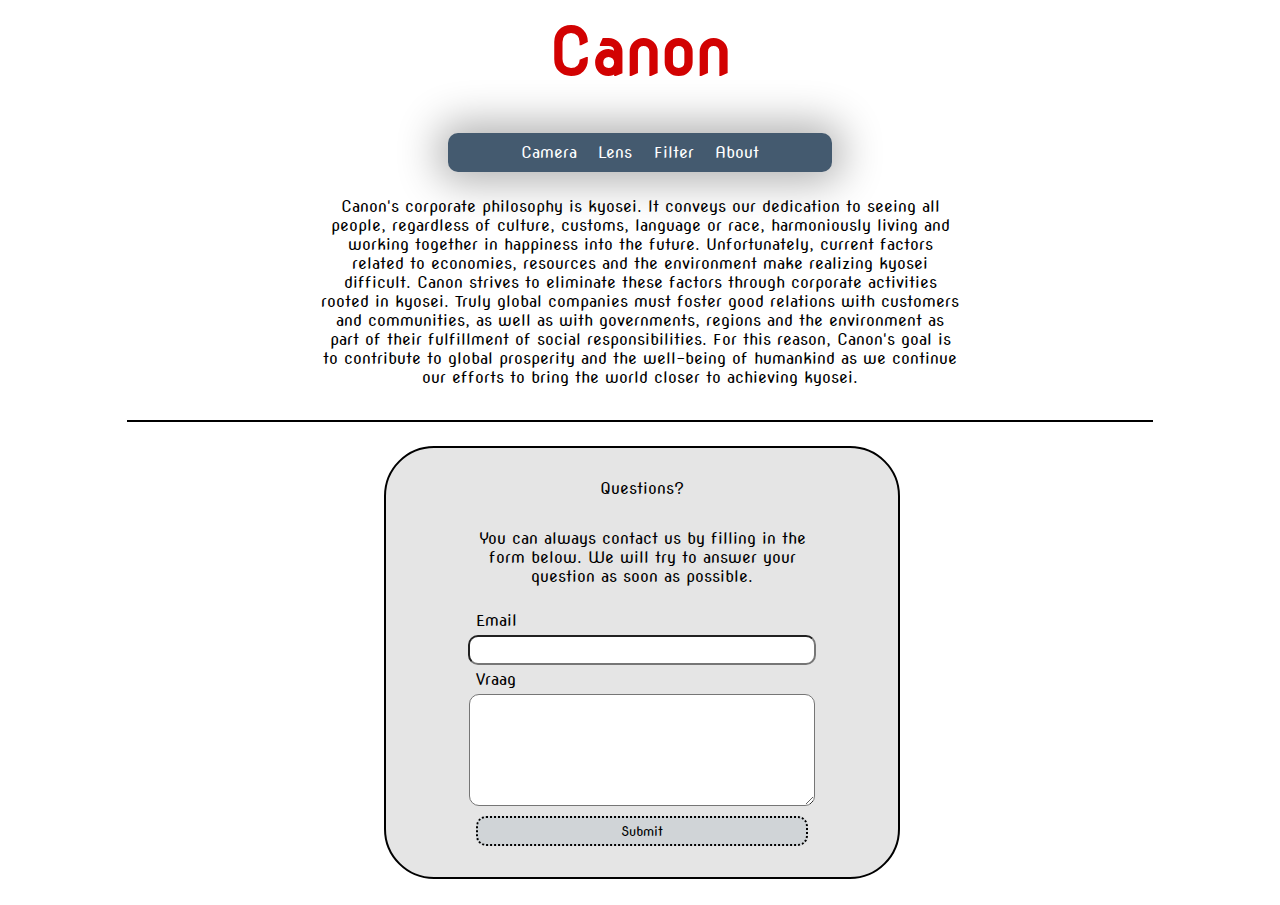
<file: indexAbout.html>
<!DOCTYPE html>
<html lang="en">
<head>
    <meta charset="UTF-8">
    <meta name="AboutUs" content="Описание страницы для поисковых систем">
    <link rel="shortcut icon" href="IMG/refreshIcon.png"/>
    <link rel="stylesheet" href="CSS/styleAbout.css">
    <title>About us</title>
</head>
<body>
    <header>
        <a href="index.html"><h1>Canon</h1></a>
        <nav>
            <a href="index.html">Camera</a>
            <a href="">Lens</a>
            <a href="">Filter</a>
            <a href="indexAbout.html">About</a>
        </nav>
    </header>
    <div id="content">
        <div id="contentText">
            <p>Canon's corporate philosophy is kyosei. It conveys our dedication to seeing all people, regardless of culture, customs, language or race, harmoniously living and working together in happiness into the future.
                Unfortunately, current factors related to economies, resources and the environment make realizing kyosei difficult.
                Canon strives to eliminate these factors through corporate activities rooted in kyosei. Truly global companies must foster good relations with customers and communities, as well as with governments, regions and the environment as part of their fulfillment of social responsibilities.
                For this reason, Canon's goal is to contribute to global prosperity and the well-being of humankind as we continue our efforts to bring the world closer to achieving kyosei.
                </p>
                <hr id="lineText">
    </div>
    
</p>    
    <div id="formulier">
        <p class="QuestionsText">Questions?</p>
    <p class="QuestionsText">You can always contact us by filling in the form below. We will try to answer your question as soon as possible.
        <label for=""></label>
        <p class="textLabels">Email</p>
        <input type="email" id="email">
        <p class="textLabels">Vraag</p>
        <textarea type="text" id="vraag"></textarea>
        <button id="buttonSubmit">Submit</button>
    </div>
</body> 
</html>
</file>
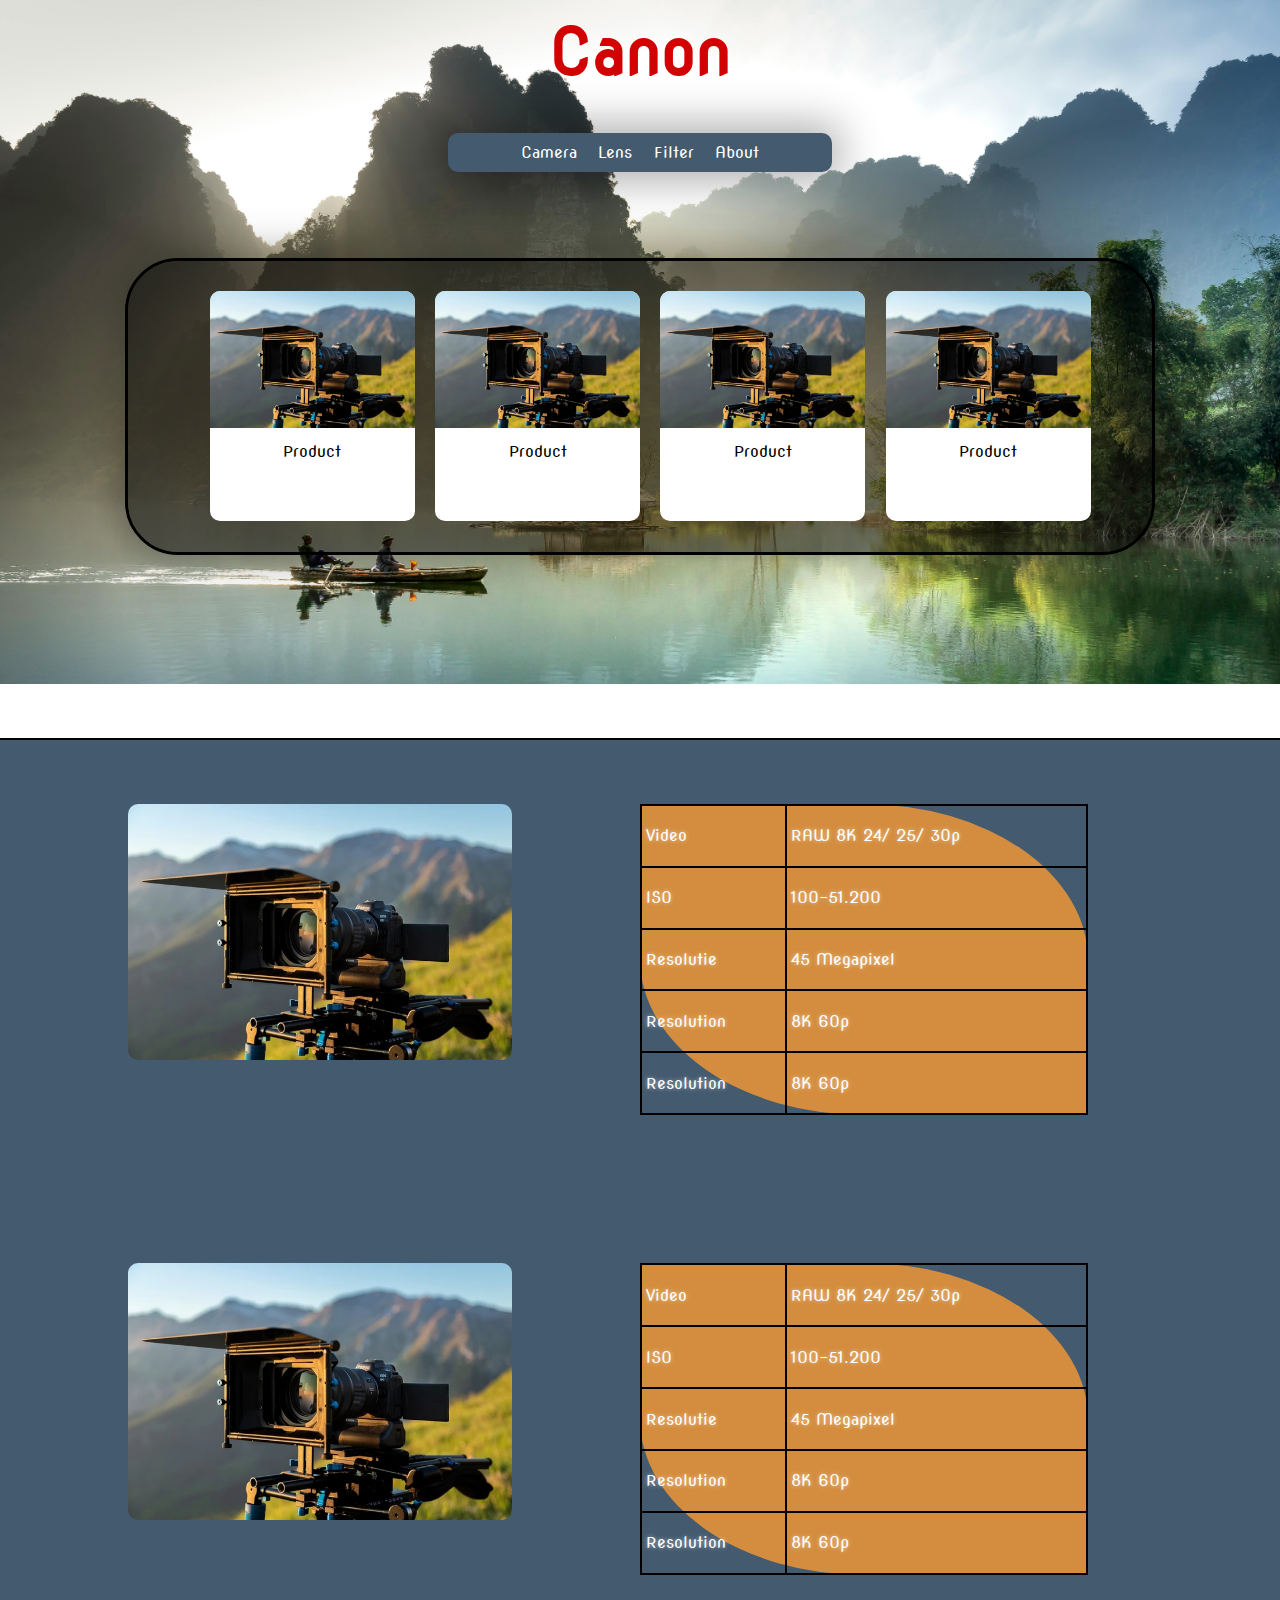
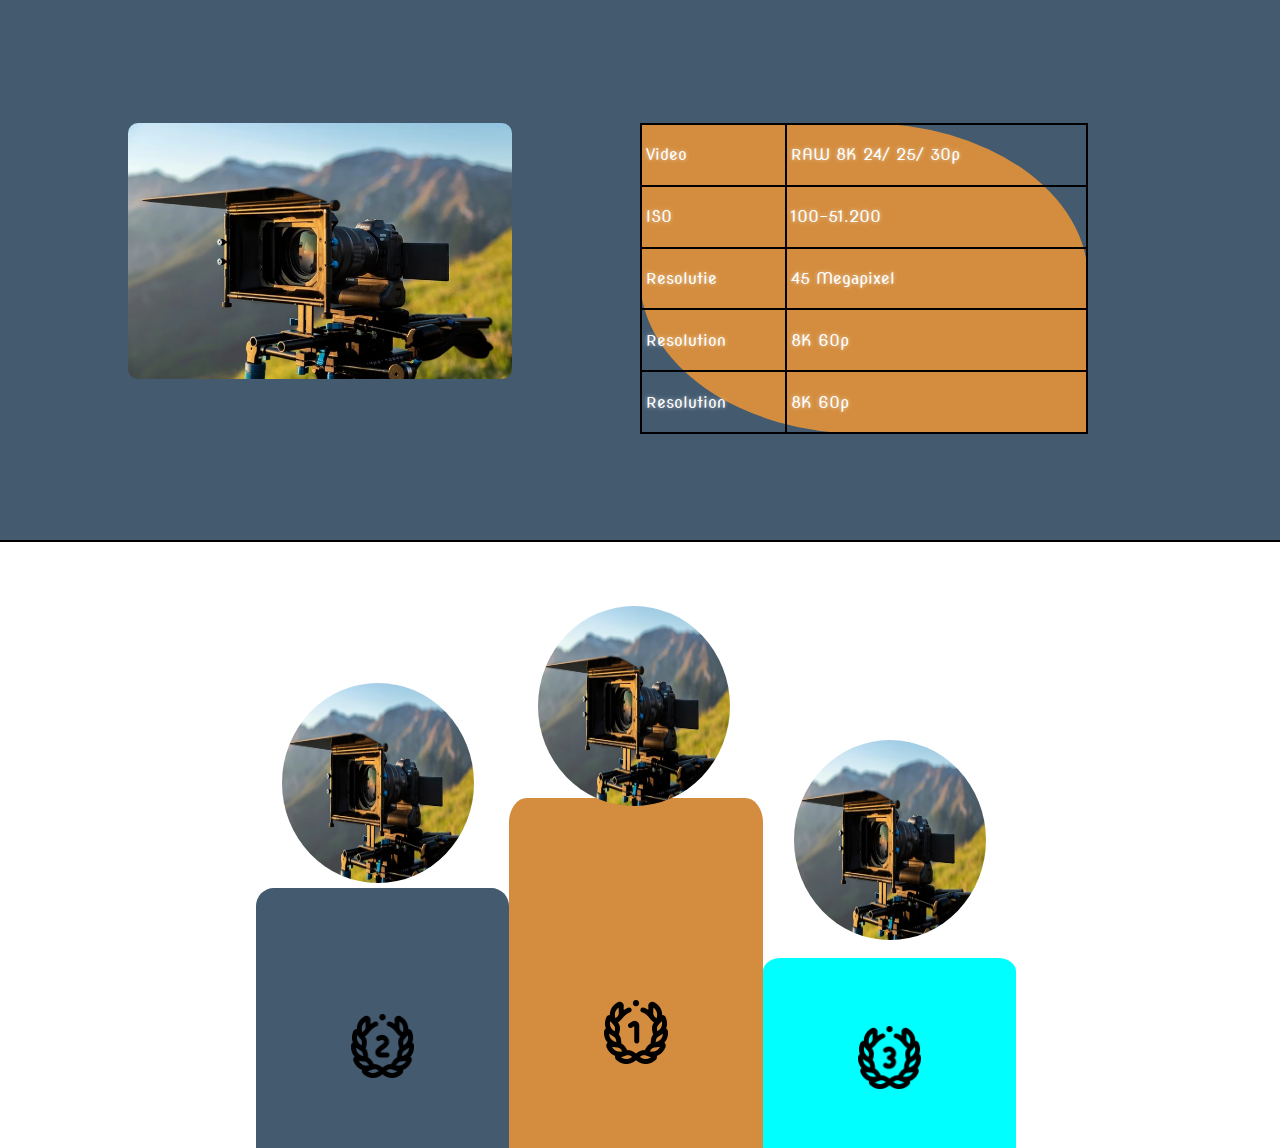
<file: indexProduct.html>
<!DOCTYPE html>
<html lang="en">
<head>
    <meta charset="UTF-8">
    <link rel="stylesheet" href="CSS/style2.css">
    <link rel="shortcut icon" href="IMG/refreshIcon.png"/>
    <title>Canon products</title>
</head>
<body>
    <header>
        <a href="index.html"><h1>Canon</h1></a>
        <nav>
            <a href="">Camera</a>
            <a href="">Lens</a>
            <a href="">Filter</a>
            <a href="indexAbout.html">About</a>
        </nav>
    </header>
    <div id="Content">
        <div id="FirstLineProducts">
            <div class="FirstLineProduct">
                <a href=""><img src="IMG/CanonR5.webp" alt="CanonR5"></a>
                <p>Product</p>
            </div>
            <div class="FirstLineProduct">
                <a href=""><img src="IMG/CanonR5.webp" alt="CanonR5"></a>
                <p>Product</p>
            </div>
            <div class="FirstLineProduct">
                <a href=""><img src="IMG/CanonR5.webp" alt="CanonR5"></a>
                <p>Product</p>
            </div>
            <div class="FirstLineProduct">
                <a href=""><img src="IMG/CanonR5.webp" alt="CanonR5"></a>
                <p>Product</p>
            </div>
        </div>
        <hr>
        <div id="InfoProducts">
          <div class="ProductsImg">
            <a href=""><img src="IMG/CanonR5.webp" alt="CanonR5"></a>
            </div>
            <div class="ProductTekst">
              <table>
                <tr>
                    <td>
                        <p>Video</p>
                    </td>
                    <td>
                        <p>RAW 8K 24/ 25/ 30p</p>
                    </td>
                </tr>
                <tr>
                    <td>
                        <p>ISO</p>
                    </td>
                    <td>
                        <p>100-51.200</p>
                    </td>
                </tr>
                <tr>
                    <td>
                        <p>Resolutie</p>
                    </td>
                    <td>
                        <p>45 Megapixel</p>
                    </td>
                </tr>
                <tr>
                    <td>
                        <p>Resolution</p>
                    </td>
                    <td>
                        <p>8K 60p</p>
                    </td>
                </tr>
                <tr>
                    <td>
                        <p>Resolution</p>
                    </td>
                    <td>
                        <p>8K 60p</p>
                    </td>
                </tr>
              </table>
            </div>
            
            <div class="ProductsImg">
                <a href=""><img src="IMG/CanonR5.webp" alt="CanonR5"></a>
                </div>
            <div class="ProductTekst">
                <table>
                  <tr>
                      <td>
                          <p>Video</p>
                      </td>
                      <td>
                          <p>RAW 8K 24/ 25/ 30p</p>
                      </td>
                  </tr>
                  <tr>
                      <td>
                          <p>ISO</p>
                      </td>
                      <td>
                          <p>100-51.200</p>
                      </td>
                  </tr>
                  <tr>
                      <td>
                          <p>Resolutie</p>
                      </td>
                      <td>
                          <p>45 Megapixel</p>
                      </td>
                  </tr>
                  <tr>
                      <td>
                          <p>Resolution</p>
                      </td>
                      <td>
                          <p>8K 60p</p>
                      </td>
                  </tr>
                  <tr>
                      <td>
                          <p>Resolution</p>
                      </td>
                      <td>
                          <p>8K 60p</p>
                      </td>
                  </tr>
                </table>
              </div>
              <div class="ProductsImg">
                <a href=""><img src="IMG/CanonR5.webp" alt="CanonR5"></a>
                </div>
            <div class="ProductTekst">
                <table>
                  <tr>
                      <td>
                          <p>Video</p>
                      </td>
                      <td>
                          <p>RAW 8K 24/ 25/ 30p</p>
                      </td>
                  </tr>
                  <tr>
                      <td>
                          <p>ISO</p>
                      </td>
                      <td>
                          <p>100-51.200</p>
                      </td>
                  </tr>
                  <tr>
                      <td>
                          <p>Resolutie</p>
                      </td>
                      <td>
                          <p>45 Megapixel</p>
                      </td>
                  </tr>
                  <tr>
                      <td>
                          <p>Resolution</p>
                      </td>
                      <td>
                          <p>8K 60p</p>
                      </td>
                  </tr>
                  <tr>
                      <td>
                          <p>Resolution</p>
                      </td>
                      <td>
                          <p>8K 60p</p>
                      </td>
                  </tr>
                </table>
              </div>
        </div>
        <hr>

        
            <div id="PiedistalFotos">
                <img id="EePlaatsFoto" src="IMG/CanonR5.webp" alt="CanonR5">
                <img id="TwPlaatsFoto" src="IMG/CanonR5.webp" alt="CanonR5">
                <img id="DePlaatsFoto" src="IMG/CanonR5.webp" alt="CanonR5">
            </div>
            <div id="Piedistal">
                <div id="tweedePlaats">
                    <p></p>
                    <img src="IMG/second.png" alt="second">
                </div>
                <div id="eerstePlaats">
                    <p></p>
                    <img src="IMG/first.png" alt="first">
                </div>
                <div id="deerdePlaats">
                    <p></p>
                    <img src="IMG/third.png" alt="third">
                </div>
            </div>
        </div>

    </div>
    <footer>

    </footer>
</body>
</html>
</file>
<file: CSS/styleAbout.css>
@charset "utf-8";

@font-face {
    font-family: NovaRound;
    src: url(../Fonts/NovaRound-Regular.ttf);
}

body {
    width: 100%;
    margin: 0;
    scroll-behavior: smooth;  
    /*background-image: url(../IMG/_MG_8968.jpg);*/
    background-size: 100%;
    font-family: NovaRound;
}

#lineText {
    width: 80%;
    border: solid black 1px;
}   

a {
    text-decoration: none;
}

header {
    width: 100%;
    float: left;
}

header h1 {
    width: 100%;
    margin-top: 1%;
    text-align: center;
    font-size: 4rem;
    color: rgb(210, 2, 2);
}

nav {
    width: 30%;
    margin: 0% 35%; 
    text-align: center;
    padding: 10px 0;
    border-radius: 10px;
    position: absolute;
    z-index: 500;
    background-color: #445A6F;
    box-shadow: 0px 0px 42px 4px rgba(0,0,0,0.31);
    -webkit-box-shadow: 0px 0px 42px 10px rgba(0,0,0,0.31);
    -moz-box-shadow: 0px 0px 42px 10px rgba(0,0,0,0.31);
}

nav a {
    width: 15%;
    margin: 5% 2%;
    color: white;
    transition: 0.1s all;
}

nav a:hover {
    text-shadow: 0px -2px 12px rgba(255, 255, 255, 0.77);
    transition: 0.3s ease-in-out;
}

#contentText {
    width: 100%;
    display: flex;
    flex-direction: column;
    align-items: center;
}

#formulier {
    width: 40%;
    margin: 0% 30%;
    margin-bottom: 2%;
    padding: 2% 0%;
    display: flex;
    flex-direction: column;
    align-items: center;
    border: solid black 2px;
    border-radius: 50px;
    background-color: rgba(0, 0, 0, 0.1);
}

#WebTitle {
    width: 30%;
    margin-top: 0%;
    margin-left: 35%;
    margin-right: 35%;
    margin-bottom: 5%;
    float: left;
    text-align: center;
}

#WebTitle h1 {
    width: 100%;
    margin: 0%;
    text-align: center;
    color: rgb(210, 2, 2);
    font-size: 4rem;
    float: left;
}

#contentText p {
    width: 50%;
    margin: 5% 25%;
    margin-bottom: 2%;
    text-align: center
}

.QuestionsText {
    width: 65%;
    margin: 1% 25%;
    margin-bottom: 5%;  
    text-align: center
}

#formulier input {
    width: 65%; 
    margin: 1% 0;
    padding: 1% 1%;
    outline: none;
    border-color: black 1px;
    border-radius: 10px;

}

.textLabels {
    width: 65%; 
    margin: 0% 0;
    border-color: black 1px;
}

#vraag {
    width: 65%;
    height: 100px;
    margin: 1% 0;
    padding: 1% 1%;
    outline: none;
    border-color: black 1px; 
    border-radius: 10px;
}

#formulier button {
    margin: 1% 0;
    border-color: black 1px;
}

#buttonSubmit {
    width: 65%; 
    margin: 1% 0;
    padding: 1% 1%;
    outline: none;
    border-style:dotted ;
    border-radius: 10px;
    background-color: #d0d4d7;
    font-family: NovaRound;
}
</file>
<file: CSS/style2.css>
@charset "utf-8";

@font-face {
    font-family: NovaRound;
    src: url(../Fonts/NovaRound-Regular.ttf);
}

html {
    scroll-behavior: smooth; 
}

body {
    width: 100%;
    margin: 0;
    float: left;
    font-family: NovaRound;
    background-image: url(../IMG/LandscapeImage.jpg);
    background-size: 100%;
    background-repeat: no-repeat;
}

a {
    text-decoration: none;
}

header {
    width: 100%;
    float: left;
}

header h1 {
    width: 100%;
    margin-top: 1%;
    text-align: center;
    font-size: 4rem;
    color: rgb(210, 2, 2);
}

nav {
    width: 30%;
    margin: 0% 35%; 
    text-align: center;
    padding: 10px 0;
    border-radius: 10px;
    position: absolute;
    z-index: 500;
    background-color: #445A6F;
    box-shadow: 0px 0px 42px 4px rgba(0,0,0,0.31);
    -webkit-box-shadow: 0px 0px 42px 10px rgba(0,0,0,0.31);
    -moz-box-shadow: 0px 0px 42px 10px rgba(0,0,0,0.31);
}

nav a {
    width: 15%;
    margin: 5% 2%;
    color: white;
    transition: 0.1s all;
}

nav a:hover {
    text-shadow: 0px -2px 12px rgba(255, 255, 255, 0.77);
    transition: 0.3s ease-in-out;
}

#FirstLineProducts {
    width: 80%;
    float: left;
    margin-top: 10%;
    margin-bottom: 14.5%;
    margin-left: 10%;
    margin-right: 10%;
    align-items: center;
    display: flex;
    align-content: center;
    justify-content: center;
    outline: solid black;
    border-radius: 50px;
    background-color: rgba(0, 0, 0, 0.5);
    box-shadow: 0px 0px 42px 4px rgba(0,0,0,0.31);
    -webkit-box-shadow: 0px 0px 42px 10px rgba(0,0,0,0.31);
    -moz-box-shadow: 0px 0px 42px 10px rgba(0,0,0,0.31);

}

.FirstLineProduct {
    width: 20%;
    float: left;
    height: 230px;
    margin-top: 3%;
    margin-bottom: 3%;
    margin-left: 2%;
    border-radius: 10px;
    background-color: rgb(255, 255, 255);
    text-align: center; 
    transition: 0.3s all;
    
}

.FirstLineProduct:hover {
    transform: translateY(-10px);

    box-shadow: 0px 0px 42px 4px rgba(255, 255, 255, 0.31);
    -webkit-box-shadow: 0px 0px 42px 10px rgba(255, 255, 255, 0.31);
    -moz-box-shadow: 0px 0px 42px 10px rgba(255, 255, 255, 0.31);   
}

.FirstLineProduct img {
    width: 100%;
    border-radius: 10px 10px 0px 0px ;
}

.FirstLineProduct p {
    margin:0;
    padding-top: 5%;
    background-color: rgb(255, 255, 255);
}

hr {
    margin: 0;
    border: solid 1px black;
}

#InfoProducts {
    width: 100%;
    float: left;
    height: 1400px;
    margin: 0;
    background: #445A6F;
}

.ProductsImg {
    width: 30%;
    float: left;
    height: 230px;
    margin-top: 5%;
    margin-bottom: 3%;
    margin-left: 10%;
}

.ProductsImg img {
    width: 100%;
    border-radius: 10px ;
}

.ProductTekst {
    width: 35%;
    float: left;
    margin: 5% 10%;
    text-align: center;
}

.ProductTekst p {
	width: 100%;
	float: left;
}

table {
    width: 100%;
    border: 20px black;
    border-collapse: collapse;
    text-align: center;
    margin-bottom: 20px;
    border: 1px solid #dddddd;
    background-color: #D48D3E;
    color: white;
    text-shadow: 0px 0px 4px rgba(255,255,255,0.6);
    border-radius: 0% 50% 0% 50%;
} 

td {
    text-align: left;
	padding: 1%;
	border: 2px solid black;
}

th {
    text-align: center;
    padding: 1%;
}

#Piedistal {
    width: 60%;
    margin-left: 20%;
    margin-top: 20%;
    background-image: url(../IMG/FirtsPLaceBackground.jpg);
}

#PiedistalFotos img:first-child {
    width: 15%;
    height: 200px;
    position: absolute;
    border-radius: 50%;
    float: left;
    margin-top: 11%;
    margin-left: 22%;
}

#PiedistalFotos img:nth-child(2) {
    width: 15%;
    height: 200px;
    position: absolute;
    border-radius: 50%;
    float: left;
    margin-top: 5%;
    margin-left: 42%;
}

#PiedistalFotos img:nth-child(3) {
    width: 15%;
    height: 200px;
    position: absolute;
    border-radius: 50%;
    float: left;
    margin-top: 15.5%;
    margin-left: 62%;
}

#eerstePlaats {
    width: 33%;
    height: 350px;
    float: left;
    border-radius: 7% 7% 0% 0%;
    text-align: center;
    background-color: #D48D3E;
}

#eerstePlaats p {
    margin-top: 80%;
}

#eerstePlaats img {
    width: 25%;
}

#tweedePlaats {
    width: 33%;
    height: 260px;
    float: left;
    margin-top: 90px;
    border-radius: 7% 7% 0% 0%;
    text-align: center;
    background-color: #445A6F;
}

#tweedePlaats p {
    margin-top: 50%;
}

#tweedePlaats img {
    width: 25%;
}

#deerdePlaats {
    width: 33%;
    height: 190px;
    float: left;
    margin-top: 160px;
    border-radius: 7% 7% 0% 0%;
    text-align: center;
    background-color: aqua;
}

#deerdePlaats p {
    margin-top: 27%;
}

#deerdePlaats img {
    width: 25%;
}
</file>
